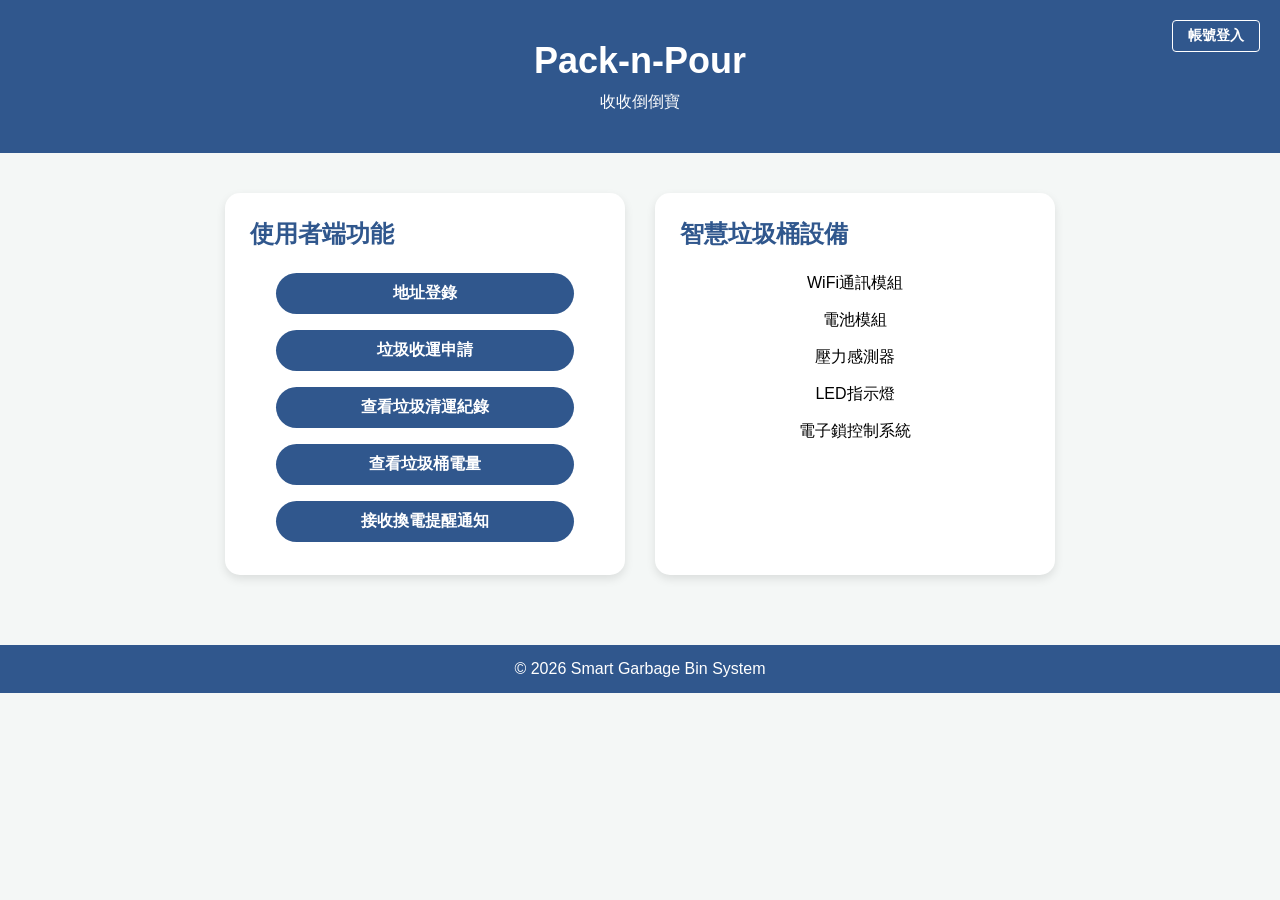
<file: 福祉/index.html>
<!DOCTYPE html>
<html lang="zh-TW">
<head>
    <meta charset="UTF-8">
    <meta name="viewport" content="width=device-width, initial-scale=1.0">
    <title>Pack-n-Pour</title>
    <link rel="stylesheet" href="style.css">
</head>
<body>

<header>
    <a href="login.html" class="top-login-btn">帳號登入</a>
    <h1>Pack-n-Pour</h1>
    <p>收收倒倒寶</p>
</header>

<section class="container">

    <div class="card">
        <h2>使用者端功能</h2>
        <ul>
            <li><a href="address.html">地址登錄</a></li>
            <li><a href="request.html">垃圾收運申請</a></li>
            <li><a href="history.html">查看垃圾清運紀錄</a></li>
            <li><a href="battery.html">查看垃圾桶電量</a></li>
            <li><a href="notice.html">接收換電提醒通知</a></li>
        </ul>
    </div>

    <div class="card">
        <h2>智慧垃圾桶設備</h2>
        <ul>
            <li>WiFi通訊模組</li>
            <li>電池模組</li>
            <li>壓力感測器</li>
            <li>LED指示燈</li>
            <li>電子鎖控制系統</li>
        </ul>
    </div>

</section>

<footer>
    <p>© 2026 Smart Garbage Bin System</p>
</footer>

</body>
</html>
</file>
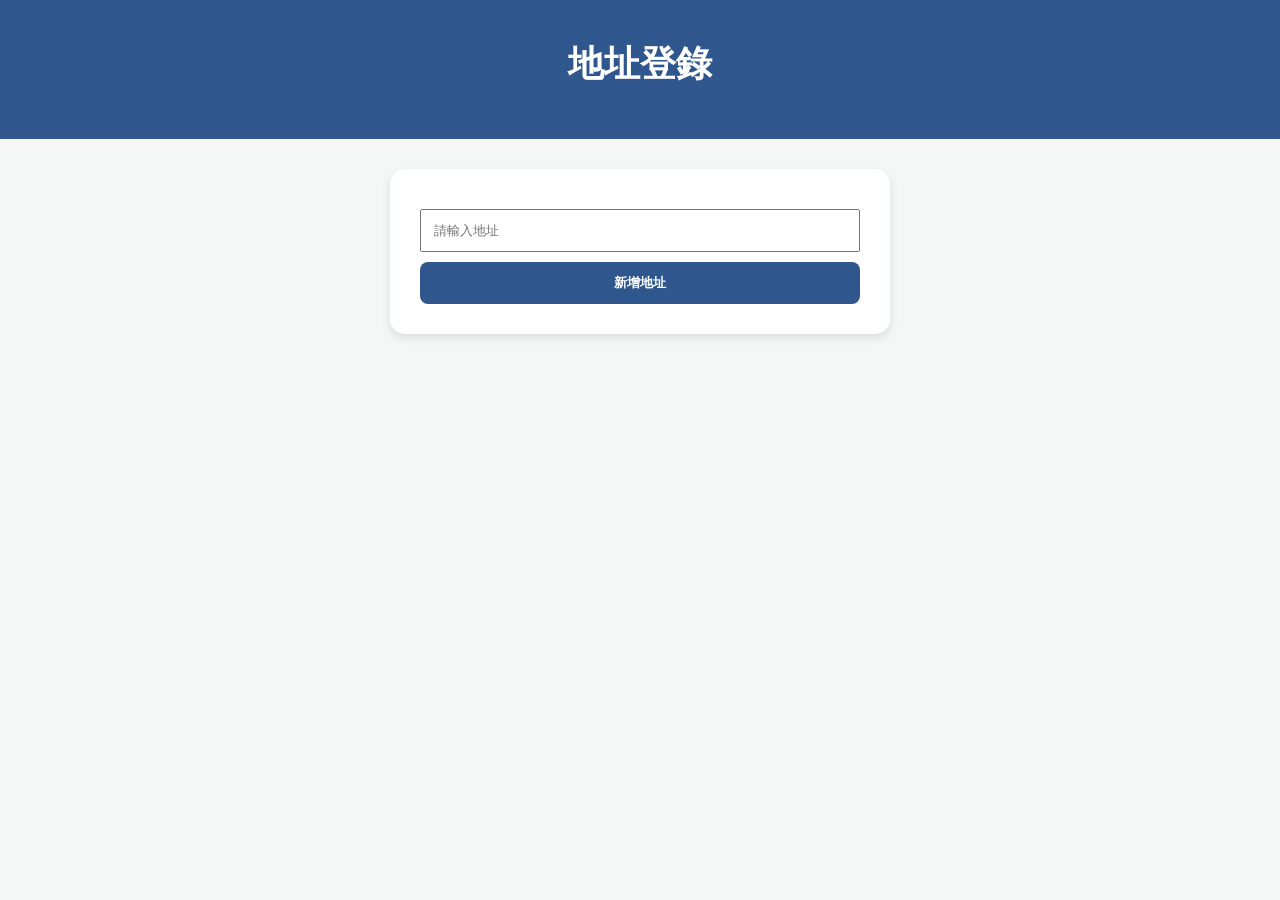
<file: 福祉/address.html>
<!DOCTYPE html>
<html lang="zh-TW">
<head>
<meta charset="UTF-8">
<title>地址登錄</title>
<link rel="stylesheet" href="style.css">
</head>
<body>

<header>
    <h1>地址登錄</h1>
</header>

<div class="form-box">

    <input type="text" placeholder="請輸入地址">

    <button>新增地址</button>

</div>

</body>
</html>
</file>
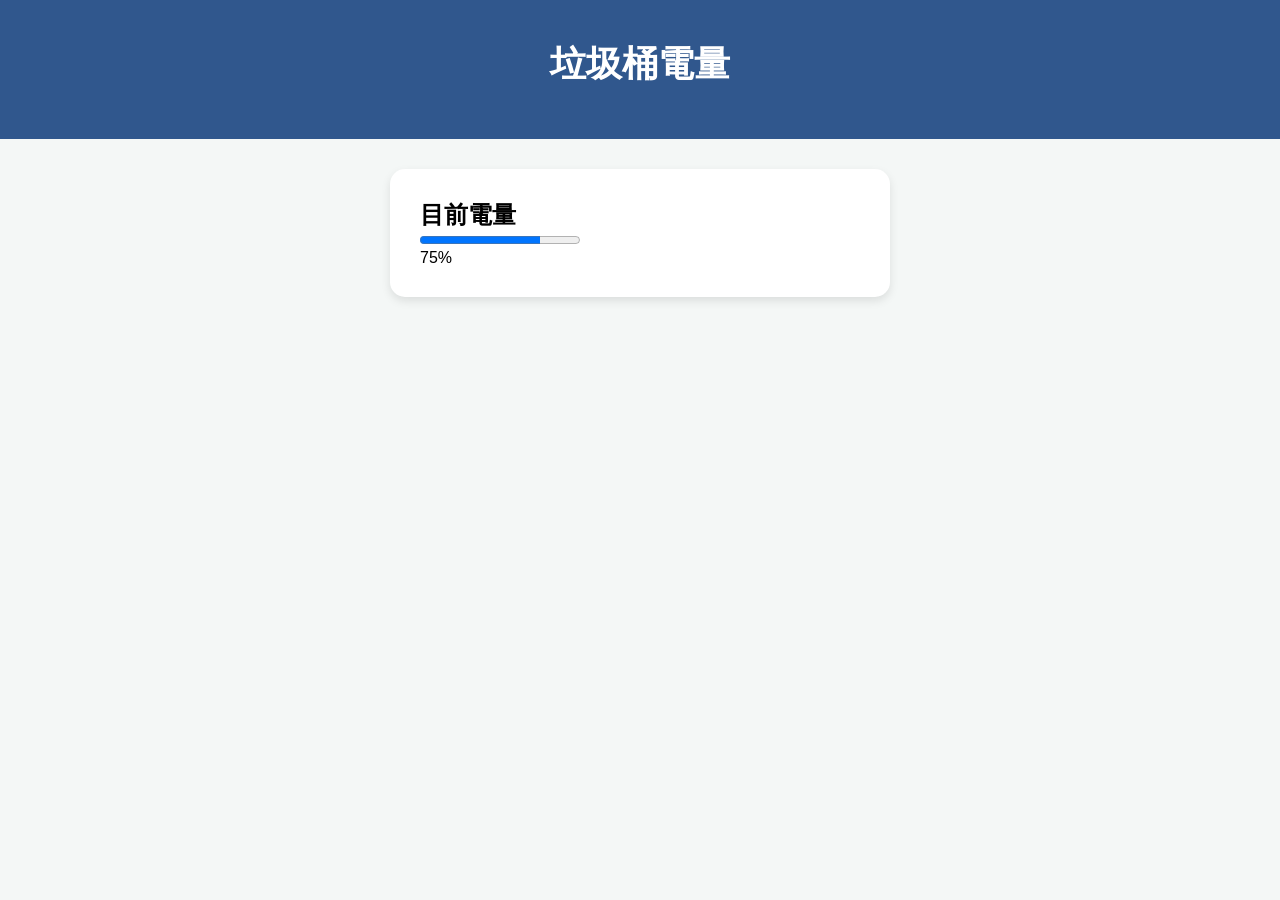
<file: 福祉/battery.html>
<!DOCTYPE html>
<html lang="zh-TW">
<head>
<meta charset="UTF-8">
<title>垃圾桶電量</title>
<link rel="stylesheet" href="style.css">
</head>
<body>

<header>
    <h1>垃圾桶電量</h1>
</header>

<div class="form-box">

    <h2>目前電量</h2>

    <progress value="75" max="100"></progress>

    <p>75%</p>

</div>

</body>
</html>
</file>
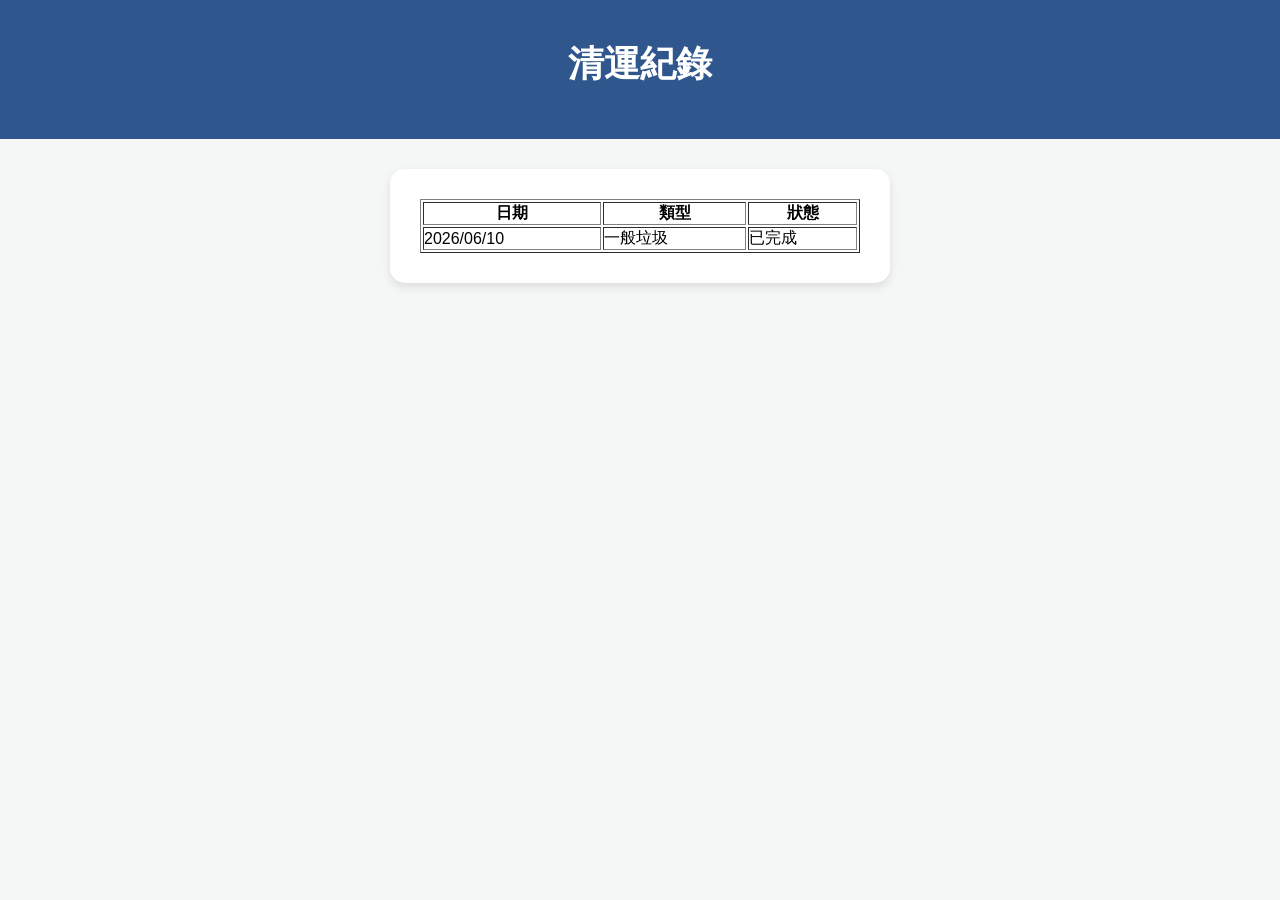
<file: 福祉/history.html>
<!DOCTYPE html>
<html lang="zh-TW">
<head>
<meta charset="UTF-8">
<title>清運紀錄</title>
<link rel="stylesheet" href="style.css">
</head>
<body>

<header>
    <h1>清運紀錄</h1>
</header>

<div class="form-box">

    <table border="1" width="100%">
        <tr>
            <th>日期</th>
            <th>類型</th>
            <th>狀態</th>
        </tr>

        <tr>
            <td>2026/06/10</td>
            <td>一般垃圾</td>
            <td>已完成</td>
        </tr>
    </table>

</div>

</body>
</html>
</file>
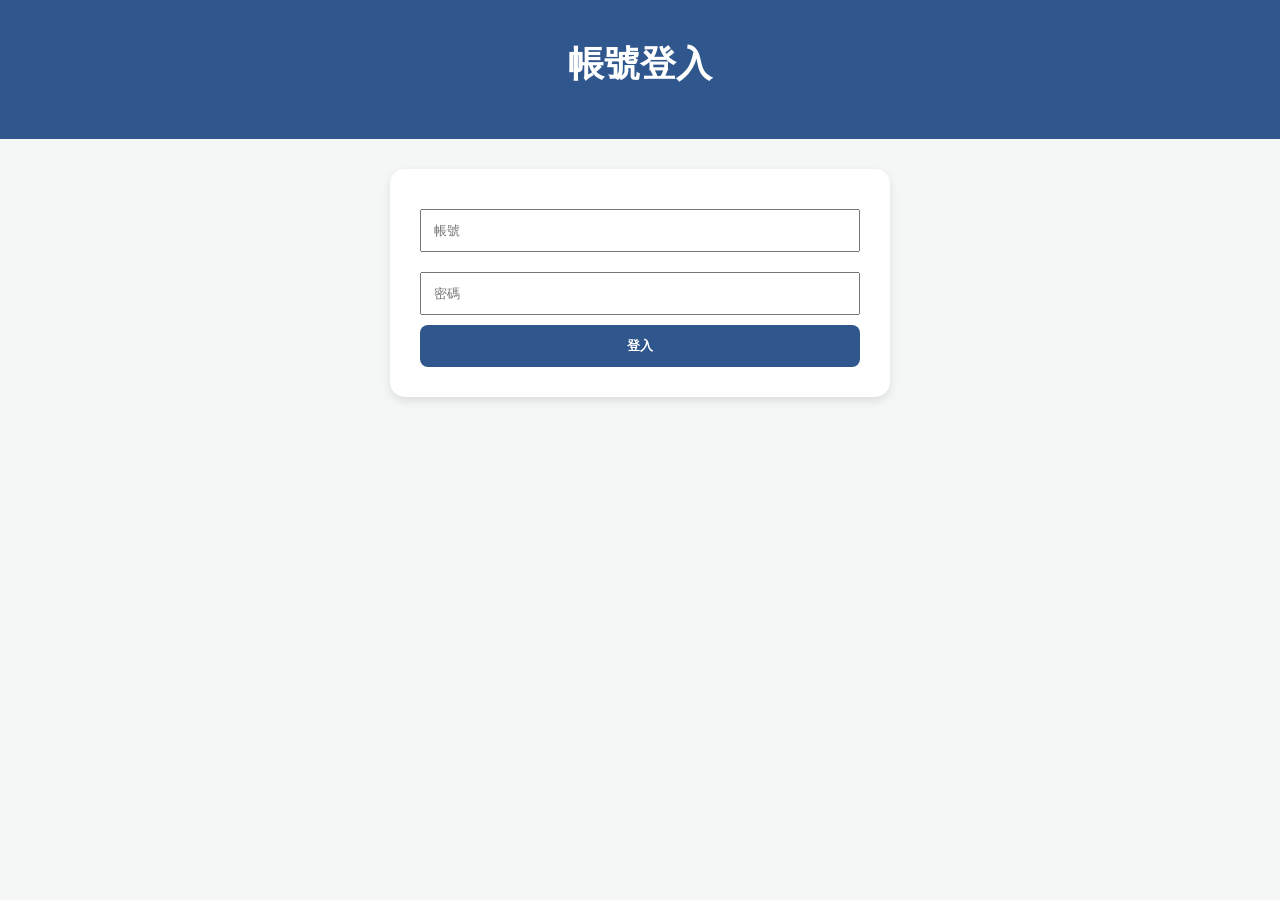
<file: 福祉/login.html>
<!DOCTYPE html>
<html lang="zh-TW">
<head>
<meta charset="UTF-8">
<title>帳號登入</title>
<link rel="stylesheet" href="style.css">
</head>
<body>

<header>
    <h1>帳號登入</h1>
</header>

<div class="form-box">

    <input type="text" placeholder="帳號">
    <input type="password" placeholder="密碼">

    <button>登入</button>

</div>

</body>
</html>
</file>
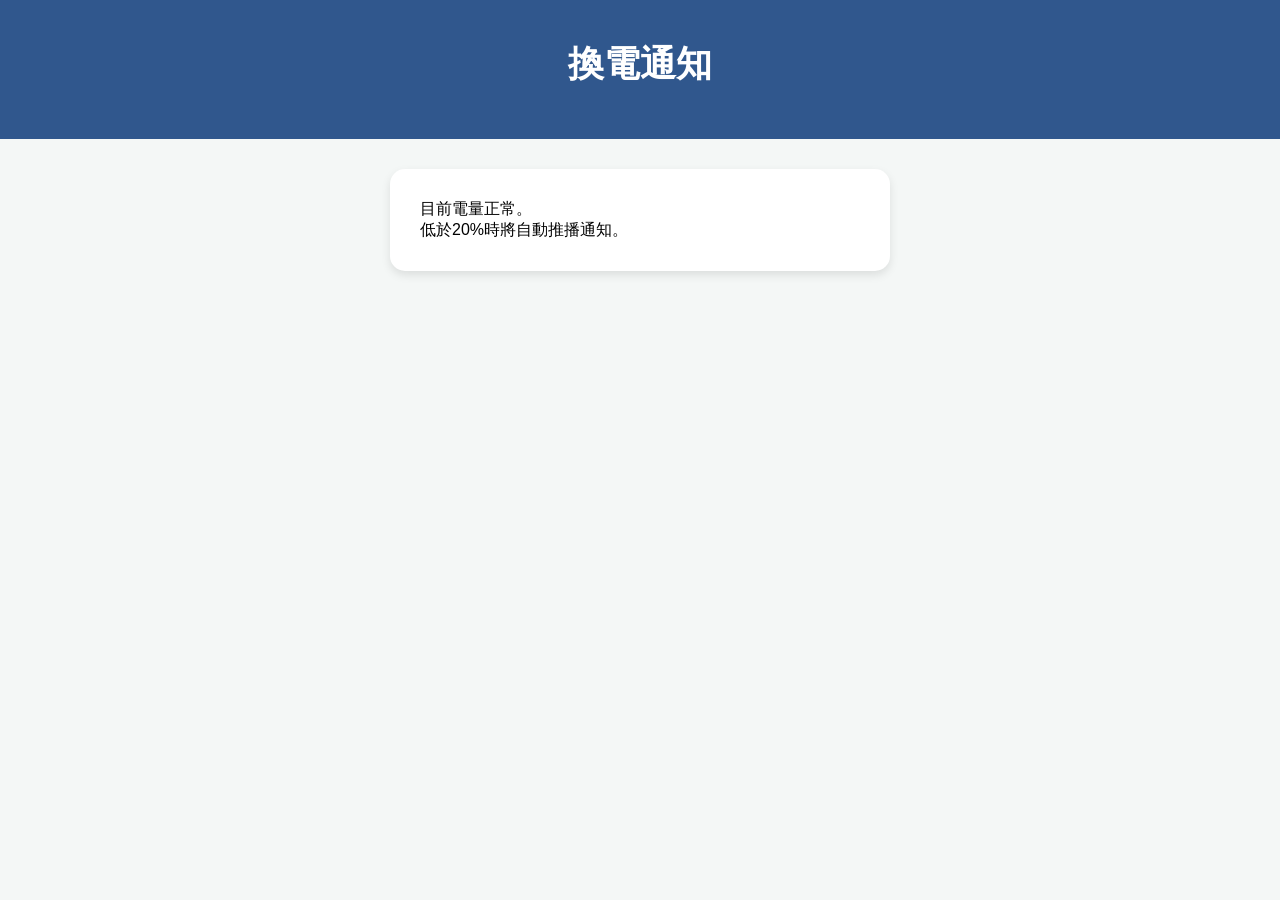
<file: 福祉/notice.html>
<!DOCTYPE html>
<html lang="zh-TW">
<head>
<meta charset="UTF-8">
<title>換電通知</title>
<link rel="stylesheet" href="style.css">
</head>
<body>

<header>
    <h1>換電通知</h1>
</header>

<div class="form-box">

    <p>目前電量正常。</p>

    <p>低於20%時將自動推播通知。</p>

</div>

</body>
</html>
</file>
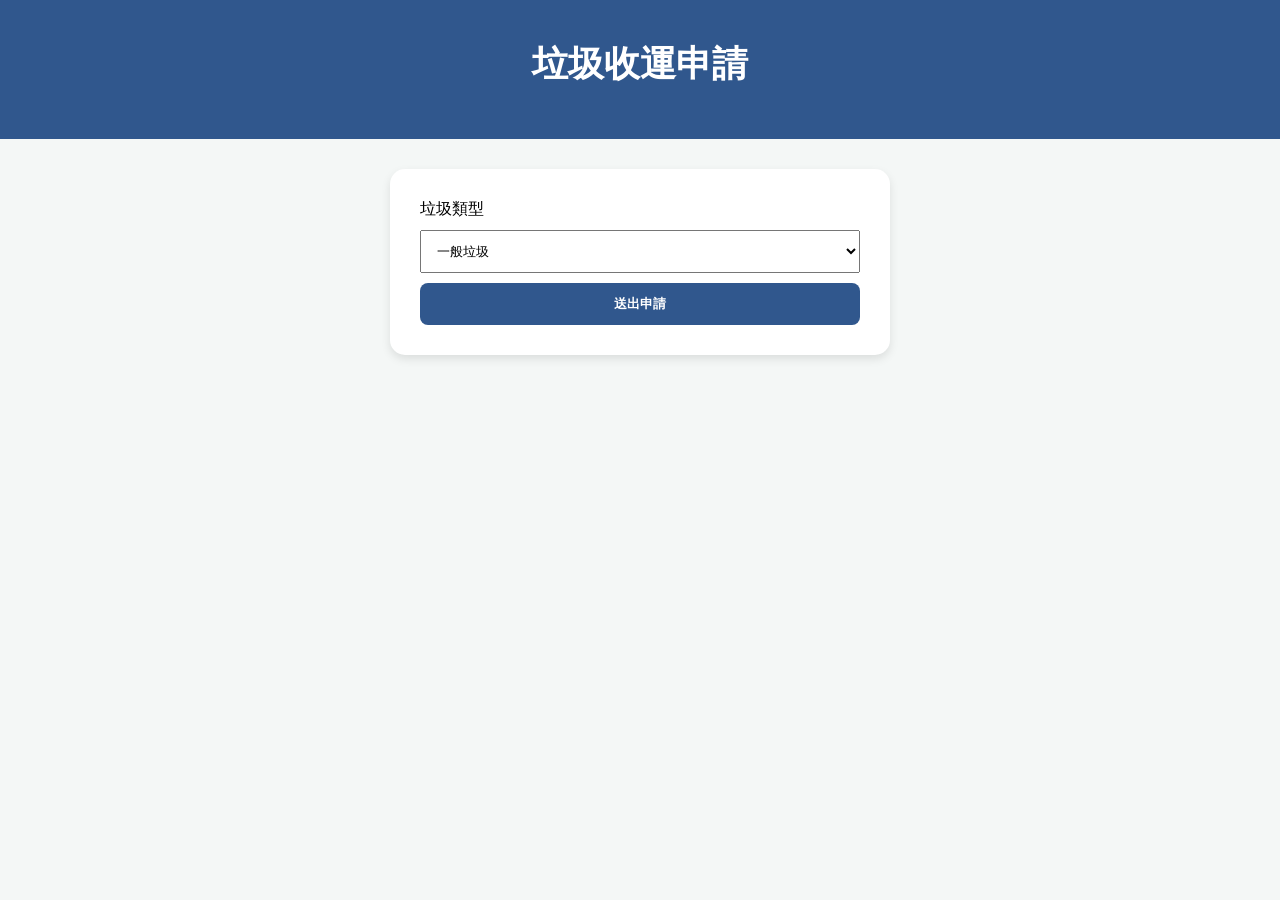
<file: 福祉/request.html>
<!DOCTYPE html>
<html lang="zh-TW">
<head>
<meta charset="UTF-8">
<title>垃圾收運申請</title>
<link rel="stylesheet" href="style.css">
</head>
<body>

<header>
    <h1>垃圾收運申請</h1>
</header>

<div class="form-box">

    <label>垃圾類型</label>

    <select>
        <option>一般垃圾</option>
        <option>資源回收</option>
        <option>大型廢棄物</option>
    </select>

    <button>送出申請</button>

</div>

</body>
</html>
</file>
<file: 福祉/style.css>
* {
    margin: 0;
    padding: 0;
    box-sizing: border-box;
    font-family: "Microsoft JhengHei", sans-serif;
}

body {
    background: #f4f7f6;
}

header {
    background: #30578d;
    color: white;
    text-align: center;
    padding: 40px;
    position: relative;
}

header h1 {
    font-size: 36px;
    margin-bottom: 10px;
    font-weight: bold;
}

.top-login-btn {
    position: absolute;
    top: 20px;
    right: 20px;
    background-color: #30578d;
    color: white;
    padding: 6px 15px;
    font-size: 14px;
    font-weight: bold;
    text-decoration: none;
    border-radius: 4px;
    border: 1px solid white;
    transition: 0.2s ease-in-out;
}

.top-login-btn:hover {
    background-color: white;
    color: #30578d;
}

.container {
    display: flex;
    justify-content: center;
    flex-wrap: wrap;
    gap: 30px;
    padding: 40px;
}

.card {
    width: 400px;
    background: white;
    border-radius: 15px;
    padding: 25px;
    box-shadow: 0 4px 10px rgba(0,0,0,0.1);
    transition: 0.3s;
}

.card:hover {
    transform: translateY(-8px);
}

.card h2 {
    color: #30578d;
    margin-bottom: 15px;
    font-weight: bold;
}

.card ul {
    list-style: none;
}

.card li {
    padding: 8px 0;
    text-align: center; 
    border-bottom: none;
}

.card li a {
    display: inline-block;
    width: 85%;
    padding: 10px 20px;
    background-color: #30578D;
    color: white;
    font-weight: bold;
    text-decoration: none;
    border-radius: 50px;
    transition: 0.2s ease-in-out;
}

.card li a:hover {
    background-color: #426ea8;
    box-shadow: 0 2px 6px rgba(48, 87, 141, 0.3);
}

footer {
    background: #30578d;
    color: white;
    text-align: center;
    padding: 15px;
    margin-top: 30px;
}

@media(max-width:768px) {
    .container {
        flex-direction: column;
        align-items: center;
    }

    .card {
        width: 90%;
    }
    
    .top-login-btn {
        position: static;
        display: inline-block;
        margin-top: 15px;
        margin-bottom: 0;
        background-color: #30578D;
        color: white;
        padding: 6px 16px;
        font-size: 14px;
        font-weight: bold;
        border-radius: 4px;
        border: 1px solid rgba(255, 255, 255, 0.6);
    }
}

.form-box {
    width: 500px;
    max-width: 90%;
    background: white;
    margin: 30px auto;
    padding: 30px;
    border-radius: 15px;
    box-shadow: 0 4px 10px rgba(0,0,0,.1);
}

.form-box input,
.form-box select {
    width: 100%;
    padding: 12px;
    margin: 10px 0;
}

.form-box button {
    width: 100%;
    background: #30578d;
    color: white;
    border: none;
    padding: 12px;
    cursor: pointer;
    font-weight: bold;
    border-radius: 8px;
}

.form-box button:hover {
    background: #426ea8;
}
</file>
